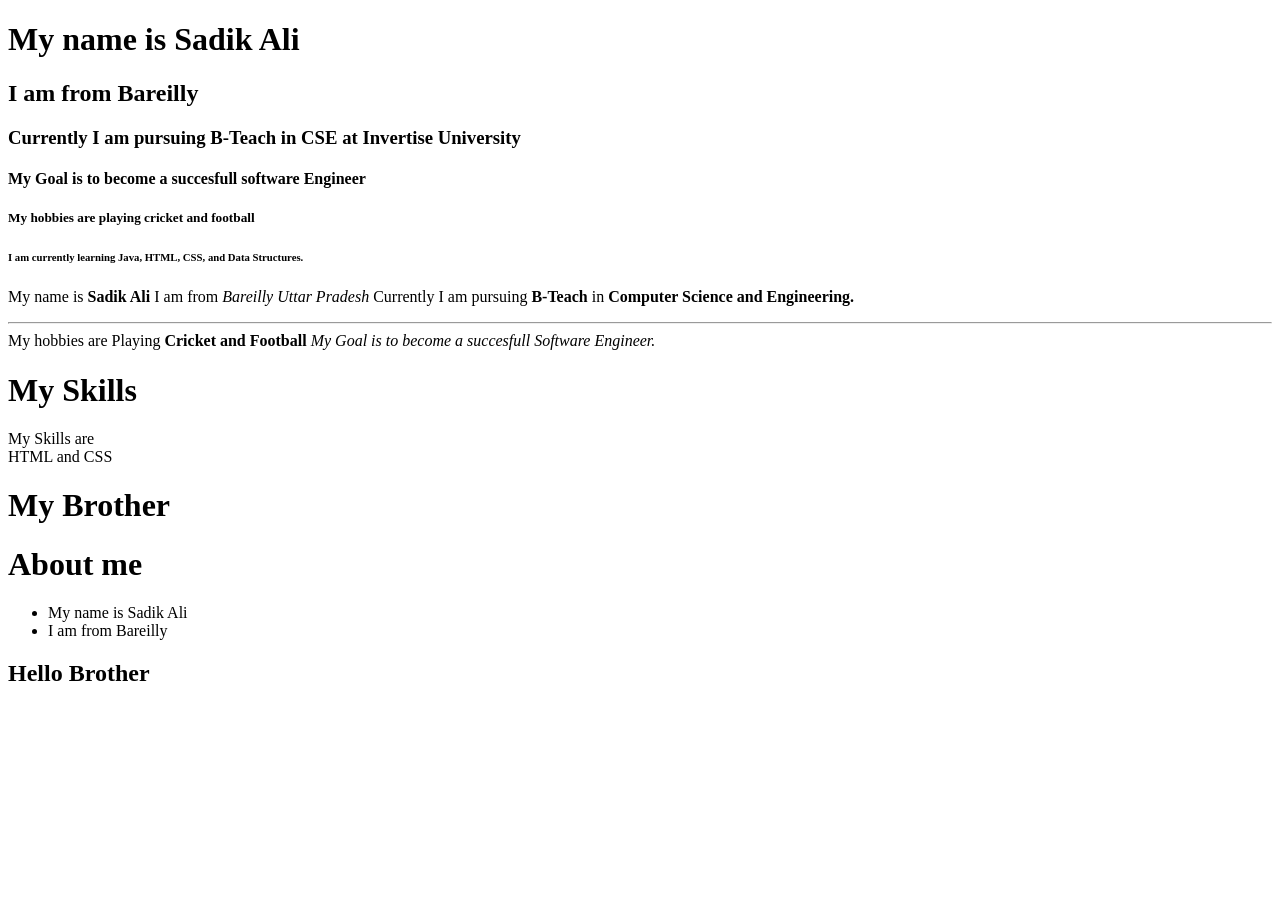
<file: Index.html>
<!DOCTYPE html>
<html lang="en">
<head>
    <meta charset="UTF-8">
    <meta name="viewport" content="width=device-width, initial-scale=1.0">
    <title>My Portfolio</title>
</head>
<body>
    <h1>My name is Sadik Ali</h1>
    <h2>I am from Bareilly</h2>
    <h3>Currently I am pursuing B-Teach in CSE at Invertise University</h3>
    <h4>My Goal is to become a succesfull software Engineer</h4>
    <h5>My hobbies are playing cricket and football</h5>
    <h6>I am currently learning Java, HTML, CSS, and Data Structures.</h6>


    <p>My name is 
        <strong>Sadik Ali</strong>
        I am from <em>Bareilly Uttar Pradesh</em>
        Currently I am pursuing <strong>B-Teach</strong> in <strong>Computer Science and Engineering.</strong>
        <br>
        
        <hr>
        My hobbies are Playing <strong>Cricket and Football</strong>
        <em>My Goal is to become a succesfull Software Engineer.</em>
    
    </p>


  
            <div>
             <h1>My Skills</h1>
             <P>My Skills are <br>HTML and CSS</P>
            </div>
    



    <h1>My Brother</h1>

    <div >  
       <h1>About me</h1>
       <ul>
        <li>My name is Sadik Ali</li>
        <li>I am from Bareilly</li>
       </ul>


       <h2>Hello Brother</h2>

 </div>
</body>
</html>
</file>
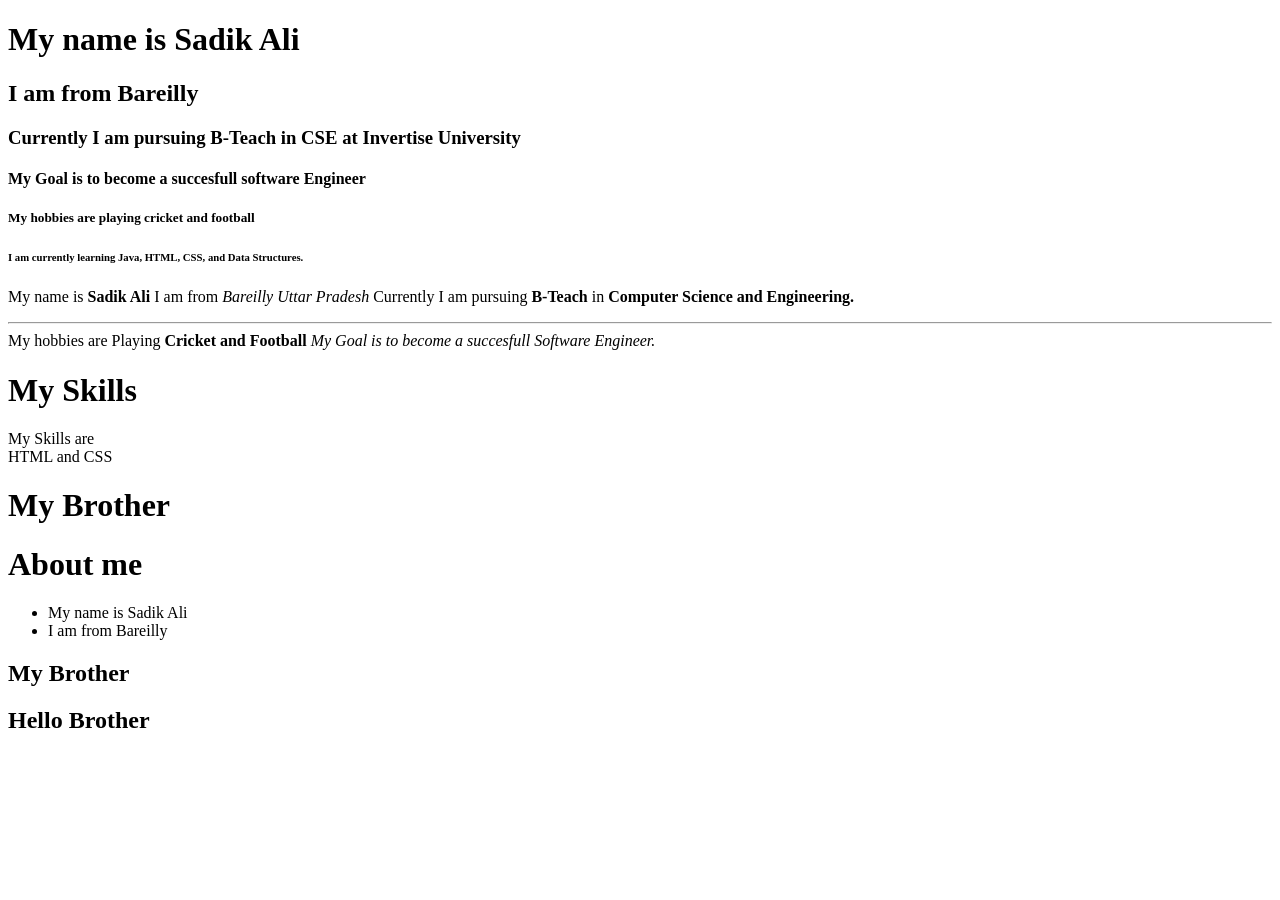
<file: Week2/Index.html>
<!DOCTYPE html>
<html lang="en">
<head>
    <meta charset="UTF-8">
    <meta name="viewport" content="width=device-width, initial-scale=1.0">
    <title>My Portfolio</title>
</head>
<body>
    <h1>My name is Sadik Ali</h1>
    <h2>I am from Bareilly</h2>
    <h3>Currently I am pursuing B-Teach in CSE at Invertise University</h3>
    <h4>My Goal is to become a succesfull software Engineer</h4>
    <h5>My hobbies are playing cricket and football</h5>
    <h6>I am currently learning Java, HTML, CSS, and Data Structures.</h6>


    <p>My name is 
        <strong>Sadik Ali</strong>
        I am from <em>Bareilly Uttar Pradesh</em>
        Currently I am pursuing <strong>B-Teach</strong> in <strong>Computer Science and Engineering.</strong>
        <br>
        
        <hr>
        My hobbies are Playing <strong>Cricket and Football</strong>
        <em>My Goal is to become a succesfull Software Engineer.</em>
    
    </p>


  
            <div>
             <h1>My Skills</h1>
             <P>My Skills are <br>HTML and CSS</P>
            </div>
    



    <h1>My Brother</h1>

    <div >  
       <h1>About me</h1>
       <ul>
        <li>My name is Sadik Ali</li>
        <li>I am from Bareilly</li>
       </ul>

       <h2>My Brother</h2>
       <h2>Hello Brother</h2>


 </div>
</body>
</html>
</file>
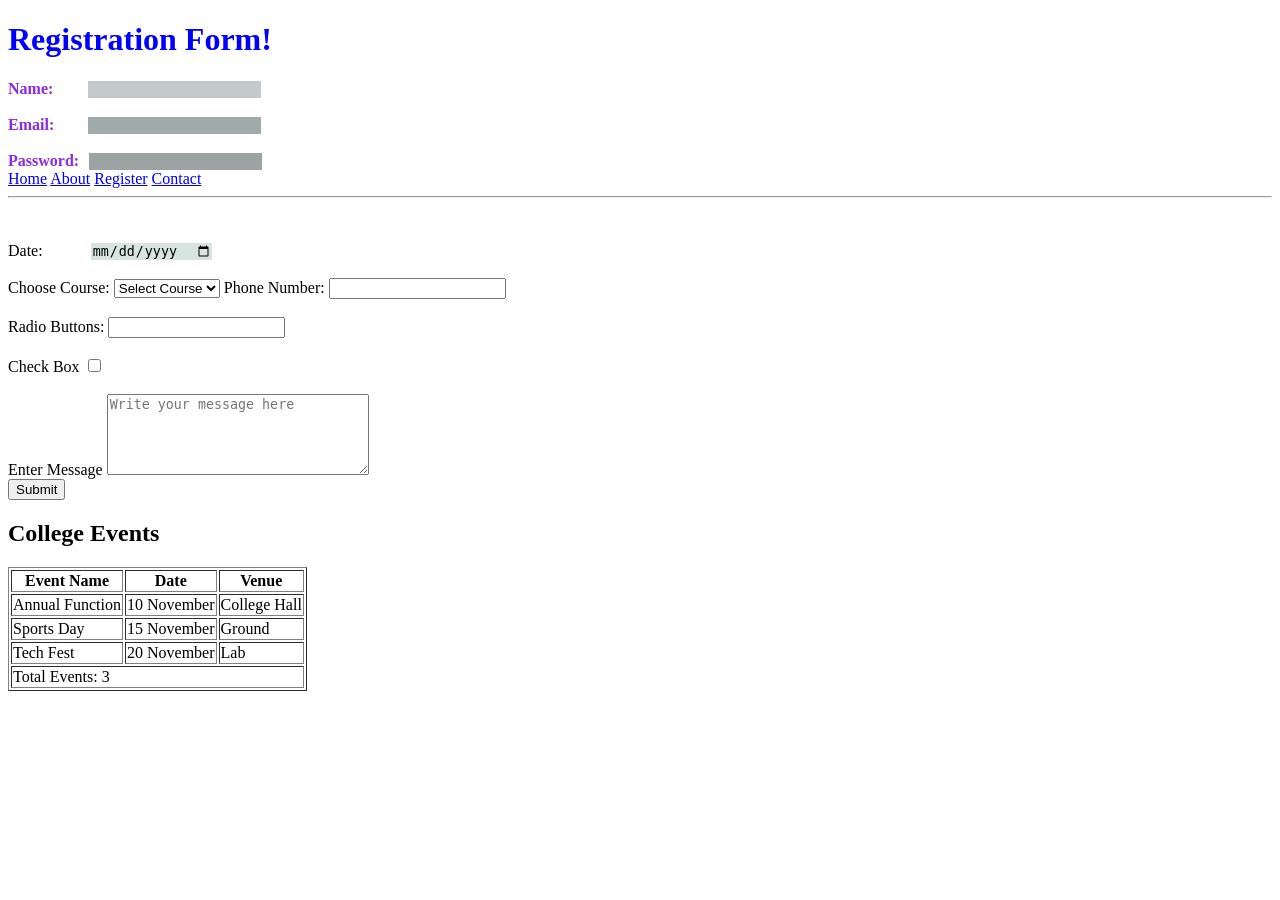
<file: Week4/Index.html>
<!DOCTYPE html>
<html lang="en">
<head>
    <meta charset="UTF-8">
    <meta name="viewport" content="width=
    , initial-scale=1.0">
    <title>Registration</title>

        <link rel="icon" type="image/png" href="favicon.png">


    <style>
        #name{
            border: 5px;
            background-color: rgb(196, 201, 203);
            margin-left: 3.4cap;
        }
        #Email{
            border: 5px;
            background-color: rgb(159, 170, 170);
            margin-left: 3.3cap;

            
        }
        #Password{
            border: 5px;
            background-color: rgb(155, 163, 163);
            margin-left: 6.1px;
            
        }
        #form{
            color:blue;
        }
        #name1{
            color: blueviolet;
        }
        #Email1{
            color: blueviolet;
        }
        #Password1{
            color: blueviolet;
        }
        #date{
            background-color: rgb(215, 228, 224);
            margin-left: 44px;
            border: 5px;
        }
        
        

    </style>
</head>
<body>










    <div   id="form">
        
    <h1>Registration Form!</h1>
    </div>

    <div>
        
    <form>
      <lable for="name">
        <strong id="name1">Name:</strong>
    </lable>
      <input type="text" id="name">
      <br><br>

      <label for="Email">
        <strong id="Email1">Email:</strong>
    </label>
      <input type="text" id="Email">
      <br><br>

      <label for="Password">
        <strong id="Password1">Password:</strong>
      </label>
      <input type="text" id="Password">


    </form>
    </div>

   <nav>


    <a href="Index1.html">Home</a>
    
    <a href="Index2.html">About</a>
    
    <a href="Index3.html">Register</a>
    
    <a href="Index4.html">Contact</a>

   </nav>
<hr>


    <br><br>

    
 <div>
    <form>
       <label for="Date">Date:</label>
       <input type="date" id="date" name="date">
       <br><br>
       <label for="course">Choose Course:</label>

<select id="course" name="course">
    <option value="">Select Course</option>
    <option value="java">Java</option>
    <option value="html">HTML</option>
    <option value="css">CSS</option>
    <option value="javascript">JavaScript</option>
</select>


       <lable for="Phone Number">Phone Number:</lable>
       <input type="Phone Number" id="Phone" name="Phone number">
        
       <br><br>
       <lable fpr="radio buttons" >Radio Buttons:</lable>
       <input type="radio button" id="radio ">
       <br><br>

       
 </div> 
<div class="class">
     <lable for="Check Box">Check Box</lable>
       <input type="checkbox" id="Check Box">
       <br><br>

       <label for="Message">Enter Message</label>
       <textarea id="Message" name="Message" rows="5" cols="30" 
       placeholder="Write your message here"></textarea> 
    </form> 
</div>
 <button >Submit</button>
     <h2>College Events</h2>

    <table border="1">
        <thead>
            <tr>
                <th>Event Name</th>
                <th>Date</th>
                <th>Venue</th>
            </tr>
        </thead>

        <tbody>
            <tr>
                <td>Annual Function</td>
                <td>10 November</td>
                <td>College Hall</td>
            </tr>
            <tr>
                <td>Sports Day</td>
                <td>15 November</td>
                <td>Ground</td>
            </tr>
            <tr>
                <td>Tech Fest</td>
                <td>20 November</td>
                <td>Lab</td>
            </tr>
        </tbody>

        <tfoot>
            <tr>
                <td colspan="3">Total Events: 3</td>
            </tr>
        </tfoot>
    </table>


  
</body>
</html>
</file>
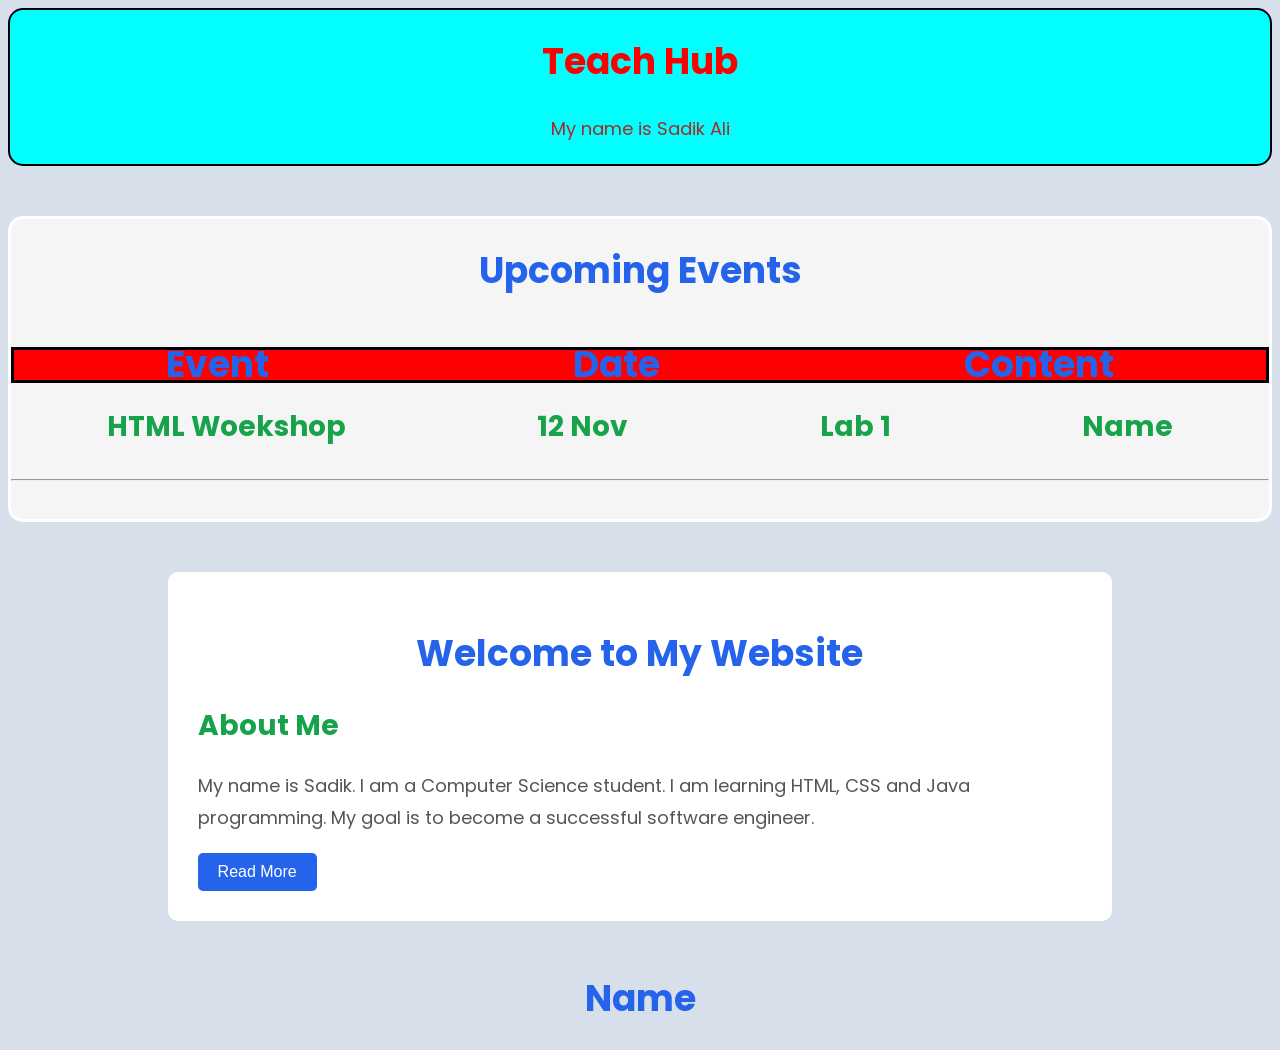
<file: Week5/index.html>
<!DOCTYPE html>
<html lang="en">
<head>
    <meta charset="UTF-8">
    <meta name="viewport" content="width=device-width, initial-scale=1.0">
    <title>Document</title>
    
    <style>
body{
background-color:rgb(226, 199, 234);
 font-family: Arial, sans-serif;
}

.box{
 border: solid black 2px;
 
 
 background-color: aqua;
 border-top-left-radius: 15px;
 border-top-right-radius: 15px;
 border-bottom-left-radius: 15px;
 border-bottom-right-radius: 15px;

 }
 #Teach{
 color: red;
 display: flex;
 justify-content: center;
 align-items: center;



 }
    #Sadik{
    color: brown;
    display: flex;
    justify-content: center;
    border:black;
      }

      .cont{
        width: px;0px; 
        height: 300px;
        border: solid white;

        background-color: whitesmoke;
        border-top-left-radius: 15px ;
        border-top-right-radius: 15px;
        border-bottom-left-radius: 15px;
        border-bottom-right-radius: 15px;
        

      }

      #newdiv {
        display: flex;
          background-color: red;
          border: 3px solid black;
          width: ;
          height: 30px;
          justify-content: space-around;
          align-items: center;
          margin-bottom: px;


      }
      #Workshop{
        display: flex;
        justify-content: space-around;
        align-items: center;
      }
       
      </style>
    

       <link href="https://fonts.googleapis.com/css2?family=Poppins:wght@400;500;700&display=swap" rel="stylesheet">

    <link rel="stylesheet" href="style1.css">


</head>
<body>
 
    <div class="box">
     
        <h1 id="Teach">Teach Hub</h1>
        <p id="Sadik">My name is Sadik Ali</p>


    </div>
    <br><br>
   
  <div class="cont">
   <h1>Upcoming Events</h1>
   <br>
   
   <div id="newdiv"> 
   <h1 id="event">Event</h1>
   <h1 id="date">Date</h1>
   <h1 id="content">Content</h1>
   
   </div>

   <div id="Workshop">
   <h2>HTML Woekshop</h2>
   <h2>12 Nov</h2>
   <h2>Lab 1</h2>
   <h2> Name</h2>
   </div>
   <hr>
  
  </div>

 
   <div class="google">
        <h1>Welcome to My Website</h1>

        <h2>About Me</h2>

        <p>
            My name is Sadik. I am a Computer Science student.
            I am learning HTML, CSS and Java programming.
            My goal is to become a successful software engineer.
        </p>

        <button>Read More</button>
    </div>
        <h1>Name</h1>
</body>
</html>
</file>
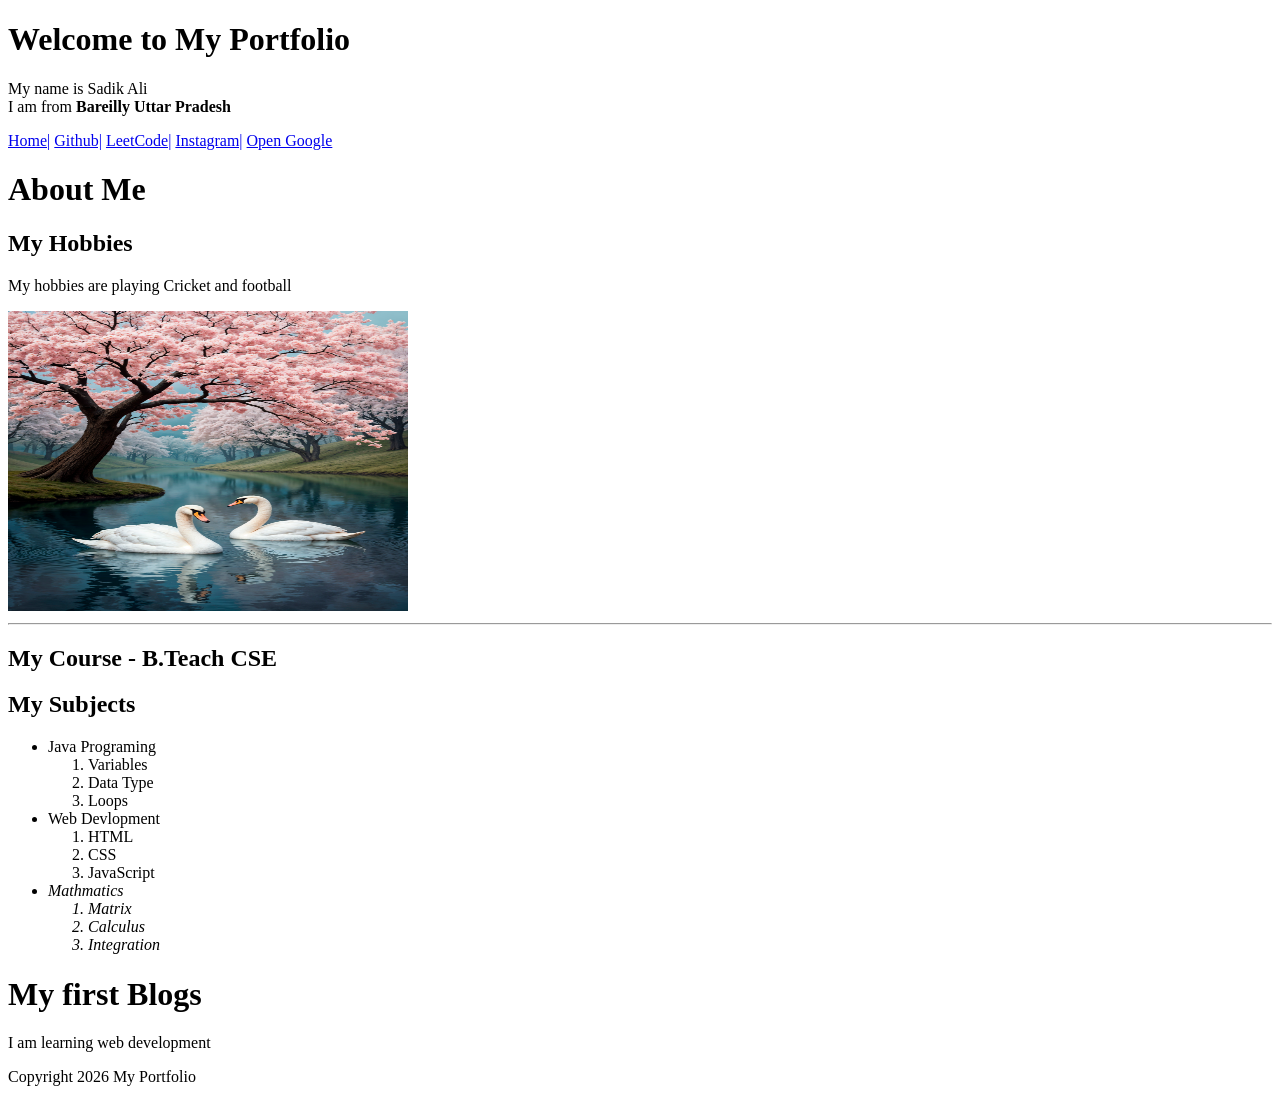
<file: Week3/Index2.html>
<!DOCTYPE html>
<html lang="en">
<head>
    <meta charset="UTF-8">
    <meta name="viewport" content="width=device-width, initial-scale=1.0">
    <title>My Portfolio</title>
</head>

<!--website header-->
<header> 
    <h1>Welcome to My Portfolio</h1>
    <p>My name is Sadik Ali
    <br>
    I am from <strong>Bareilly Uttar Pradesh</strong> </p>

</header>
<body>

     

    <!--Nevigation Menu-->
    <nav>
        <a href="../Week2/Index.html">Home|</a>
        <a href="https://github.com/sadikali639559-hub">Github|</a>
        <a href="https://leetcode.com/u/Sadik_Ali26/">LeetCode|</a>
        <a href="https://www.instagram.com/yarabe_1437?srtk=MTR3dWJ4ejNnbG9jaA==">Instagram|</a>
        <a href="https://www.google.com" target="blank">Open Google</a>
    </nav>


    <h1>About Me</h1>
    <aside>
        <h2>My Hobbies</h2>
        <p>My hobbies are playing Cricket and football</p>
    </aside>
    <img src="beautiful-spring-landscape-with-blooming-flowers.jpg"
    alt="beautiful-spring-landscape-with-blooming-flowers"
    width="400" height="300px">

   <main>
   <hr>
    <section>
         <h1>My Course - B.Teach CSE</h1>
         <h2>My Subjects</h2>
    </section>

        <ul>
            <li>Java Programing</li>
              <ol>
                 <li>Variables</li>
                 <li>Data Type</li>
                 <li>Loops</li>
              </ol>

              <li>Web Devlopment</li>
                <ol>
                    <li>HTML</li>
                    <li>CSS</li>
                    <li>JavaScript</li>
                </ol>
              <em>
                <li>Mathmatics</li>
                  <ol>
                    <li>Matrix</li>
                    <li>Calculus</li>
                    <li>Integration</li>
                  </ol>
             </em>

        </ul>

        <article</>
        <h1> My first Blogs  </h1>
           <p>I am learning web development</p>
        </article>



     </main>

             <footer> 
                 <p>Copyright 2026 My Portfolio</p>
             </footer>


</body>
</html>
</file>
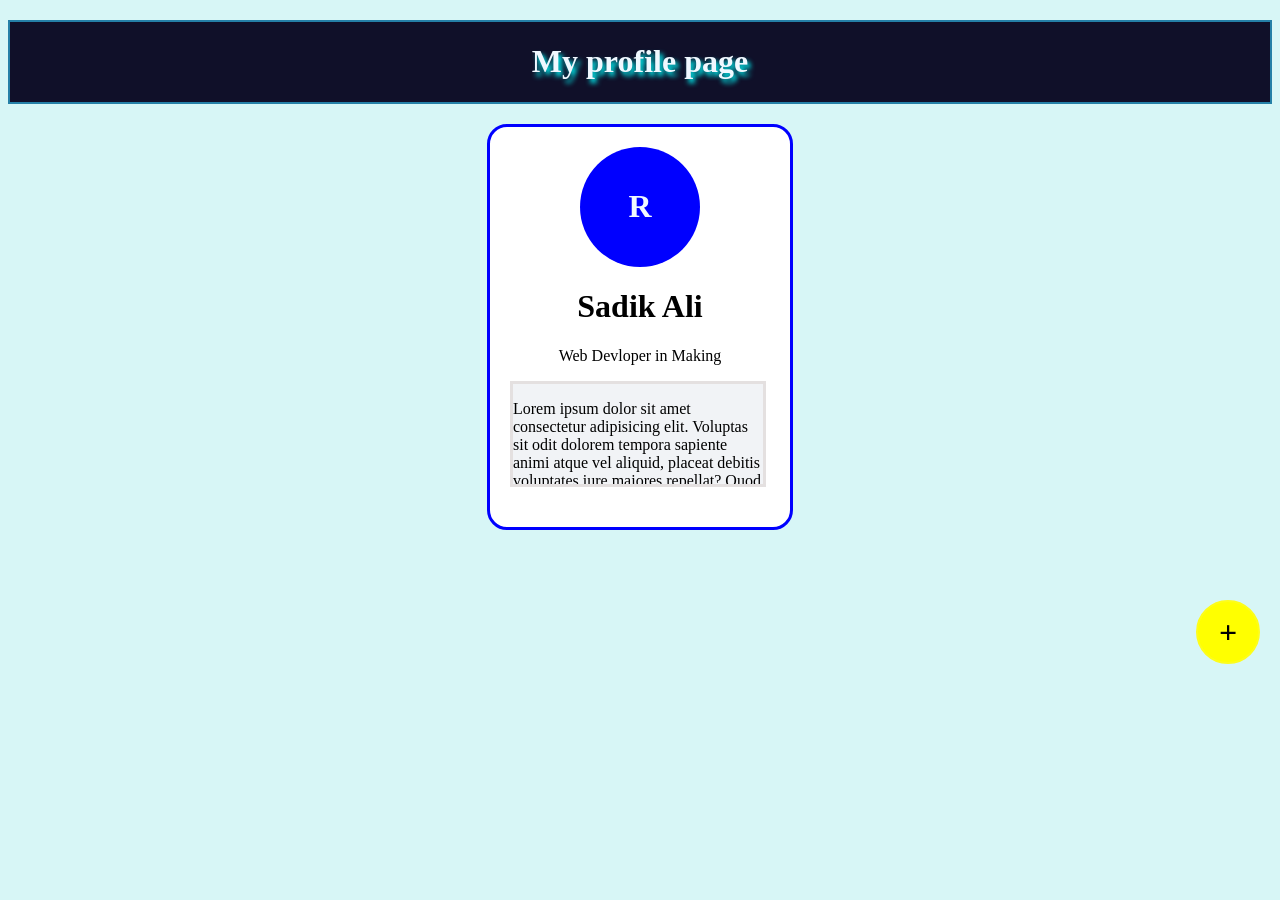
<file: Week6/index4.html>
<!DOCTYPE html>
<html lang="en">
<head>
    <meta charset="UTF-8">
    <meta name="viewport" content="width=, initial-scale=1.0">
    <title>Document</title>
    <link rel="stylesheet" href="styleWeek6.css">
</head>
<body>
    
 <div class="box">

    <h1 id="h1">My profile page</h1>
 </div>

 <div class="Box">
    <div class="circle"><h1>R</h1></div>
    <h1 id="Sadik" >Sadik Ali</h1>
    <p id="I">Web Devloper in Making</p>
    <div class="box2">


<p>Lorem ipsum dolor sit amet consectetur adipisicing elit. Voluptas sit odit dolorem tempora sapiente animi atque vel aliquid, placeat debitis voluptates iure maiores repellat? Quod quasi, modi asperiores eligendi molestiae quam tenetur temporibus rem sit velit impedit, qui consequatur corrupti ratione, quo architecto libero nemo dignissimos ipsum natus. Tenetur dolor tempore ipsum aliquam repudiandae! Facilis incidunt consequuntur ipsum architecto nam cumque, voluptatum quisquam non in! Perspiciatis culpa ea id animi ipsa earum dolor praesentium cupiditate corrupti iste nam autem quo cumque quisquam atque, tenetur natus eligendi architecto voluptatibus sapiente nemo, nesciunt illum maxime. Consectetur molestias, iure, ex veritatis, quibusdam ea accusamus laborum in impedit laudantium nemo qui maiores quod voluptates. Iusto perferendis harum facere, odio id animi repellendus. Corrupti excepturi amet aperiam, deserunt reprehenderit tenetur tempora totam impedit fugit pariatur dignissimos nobis, alias incidunt? Mollitia, reiciendis atque sint qui repellat ea vel tempora quisquam id ducimus facere temporibus fugit placeat aspernatur eum, veniam laboriosam voluptas voluptate, hic incidunt nisi nostrum dolore? Consequuntur, doloribus eligendi. Quis expedita labore, facere, laudantium consequatur ducimus voluptate consectetur eum ex laborum excepturi ipsam nobis velit suscipit tempore assumenda? Dolor atque ducimus maxime id culpa, qui blanditiis consectetur in labore soluta? Impedit, quas iste? Quidem, rerum.</p>

    </div>

   <div class="pluse"><h1>+</h1></div>




 </div>


    







</body>
</html>
</file>
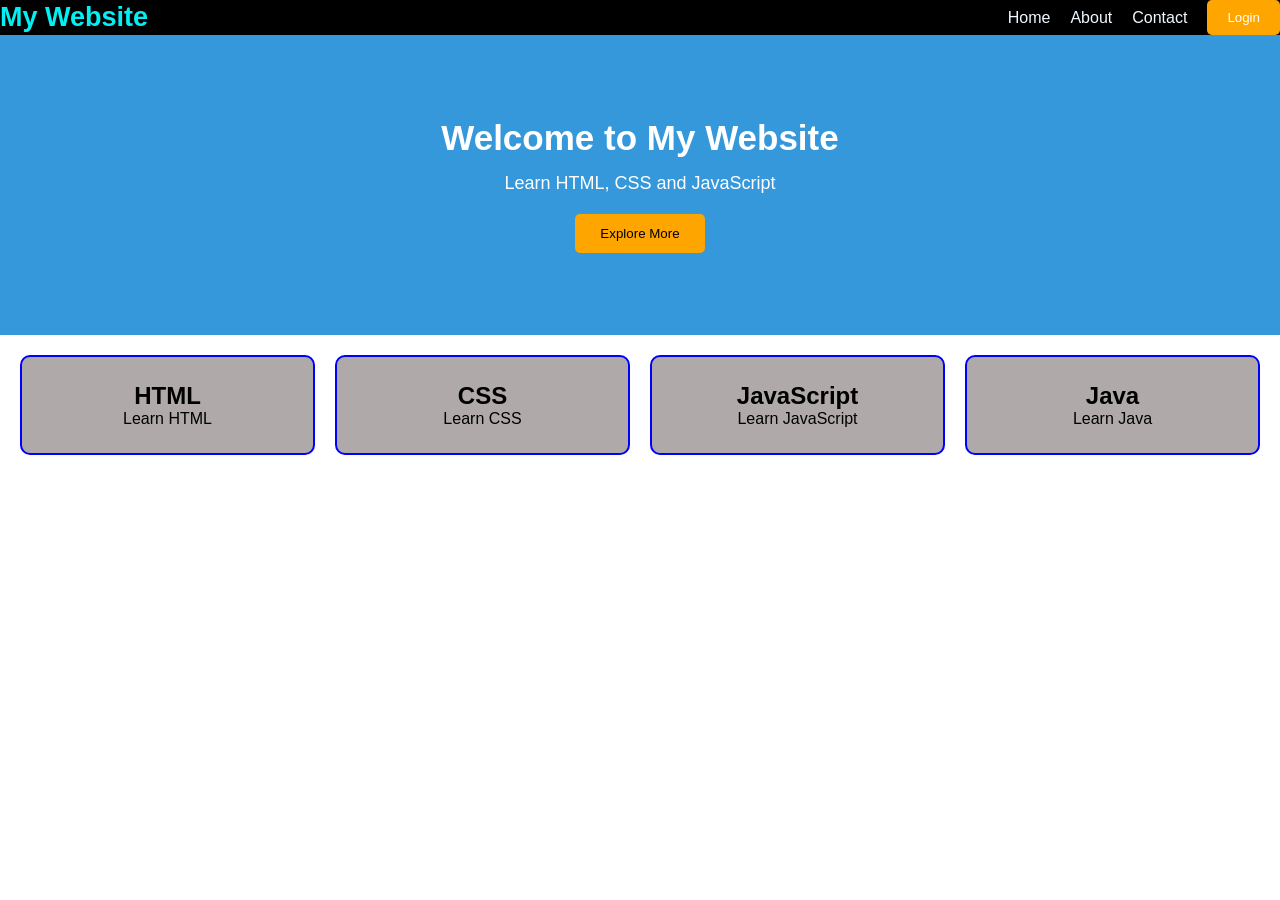
<file: Week7/indexS.html>
<!DOCTYPE html>
<html lang="en">
<head>
    <meta charset="UTF-8">
    <meta name="viewport" content="width=device-width, initial-scale=1.0">
    <title>Dev Path</title>

    <link rel="stylesheet" href="style7.css">
</head>
<body>

    <nav class="navbar">

        <div class="logo">
            <h1>My Website</h1>
        </div>

        <div class="nav-links">
            
                <a href="#"Home>Home</a>
                <a href="#"About>About</a>
                <a href="#"Contact>Contact</a>
                <button>Login</button>
                
            
        </div>

    </nav>


    <section class="banner">
        <div class="banner-text">
            <h1>Welcome to My Website</h1>
            <p>Learn HTML, CSS and JavaScript</p>
            <button>Explore More</button>
        </div>
    </section>
        


    <div class="card-container">

    <div class="card">
        <h2>HTML</h2>
        <p>Learn HTML</p>
    </div>

    <div class="card">
        <h2>CSS</h2>
        <p>Learn CSS</p>
    </div>

    <div class="card">
        <h2>JavaScript</h2>
        <p>Learn JavaScript</p>
    </div>

    <div class="card">
        <h2>Java</h2>
        <p>Learn Java</p>
    </div>

</div>

    
    
</body>
</html>
</file>
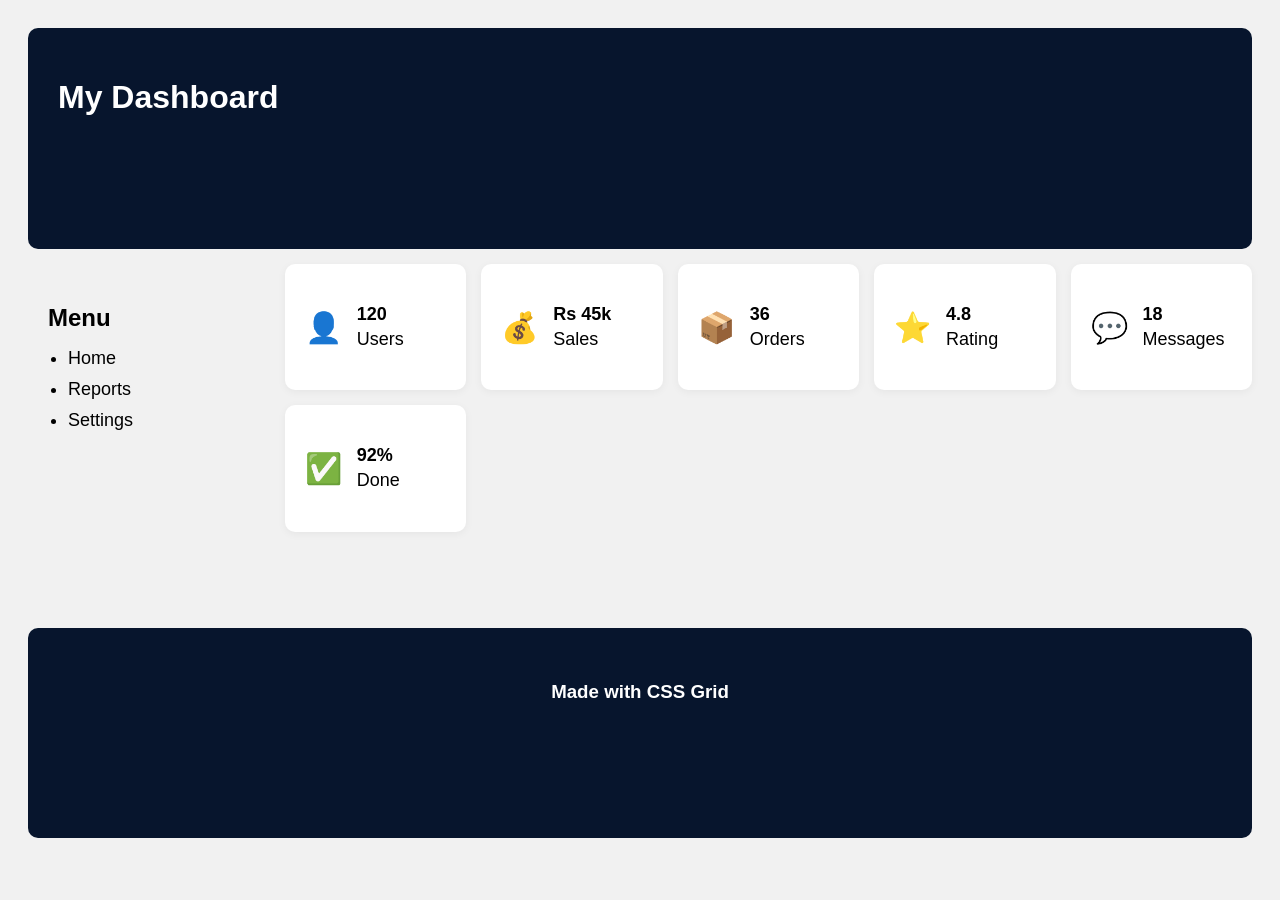
<file: Week8/Grid.html>
<!DOCTYPE html>
<html lang="en">
<head>
    <meta charset="UTF-8">
    <meta name="viewport" content="width=device-width, initial-scale=1.0">
    <title>My Dashboard</title>
    <link rel="stylesheet" href="StyleGrid.css">
</head>
<body>

    <div class="dashboard">

        <!-- Header -->
        <header class="head">
            <h1>My Dashboard</h1>
        </header>

        <!-- Sidebar -->
        <aside class="side">
            <h2>Menu</h2>
            <ul>
                <li>Home</li>
                <li>Reports</li>
                <li>Settings</li>
            </ul>
        </aside>

        <!-- Main Cards -->
        <main class="main">

            <div class="card">
                <span>👤</span>
                <p><b>120</b><br>Users</p>
            </div>

            <div class="card">
                <span>💰</span>
                <p><b>Rs 45k</b><br>Sales</p>
            </div>

            <div class="card">
                <span>📦</span>
                <p><b>36</b><br>Orders</p>
            </div>

            <div class="card">
                <span>⭐</span>
                <p><b>4.8</b><br>Rating</p>
            </div>

            <div class="card">
                <span>💬</span>
                <p><b>18</b><br>Messages</p>
            </div>

            <div class="card">
                <span>✅</span>
                <p><b>92%</b><br>Done</p>
            </div>

        </main>

        <!-- Footer -->
        <footer class="foot">
            <h3>Made with CSS Grid</h3>
        </footer>

    </div>

</body>
</html>
</file>
<file: Week5/style1.css>
/* Google Font */
body {
    font-family: 'Poppins', sans-serif;
    background-color: #d7e0ea;
    color: #333333;
}

/* Main Heading */
h1 {
    color: #2563eb;
    font-size: 36px;
    text-align: center;
}

/* Sub Heading */
h2 {
    color: #16a34a;
    font-size: 28px;
}

/* Paragraph */
p {
    color: #555555;
    font-size: 18px;
    line-height: 1.8;
}

/* Container */
.google {
    background-color: white;
    padding: 30px;
    margin: 50px auto;
    width: 70%;
    border-radius: 10px;
}

/* Button */
button {
    background-color: #2563eb;
    color: white;
    font-size: 16px;
    padding: 10px 20px;
    border: none;
    border-radius: 5px;
}
</file>
<file: Week6/styleWeek6.css>
body{

    background-color: rgb(215, 246, 246);
    
}
.box{
    border:solid rgb(37, 128, 167) 2px;
    background-color:rgb(16, 16, 41);
    color: aliceblue;
    margin-top: 20px;
    
    display: flex;
    justify-content: center;
    
}
#h1{
    text-shadow: 3px 4px 5px aqua;
}

.Box{
    border: solid blue 3px;
    background-color:white;
    width: 300px;
    height: 400px;
    margin-top: 20px;
    margin-left: auto;
    margin-right: auto;
    border-top-left-radius: 20px;
    border-top-right-radius: 20px;
    border-bottom-right-radius: 20px;
    border-bottom-left-radius: 20px;
}

.circle{
    border: rgb(121, 7, 7) 2px;
    background-color: blue;
    width: 120px;
    height: 120px;
    border-radius: 100px;
    margin-left: 90px;
    margin-right: 90px;
    display: flex;
    justify-content: center;
    align-items: center;
    color: aliceblue;
    margin-top: 20px;



}
#Sadik{
    display: flex;
    justify-content: center;
    align-items: center;
}
.box2{
    border: Solid  rgb(228, 224, 224) 3px;
    background-color: rgb(241, 243, 246);
    width: 250px;
    height: 100px;
    margin-left: 20px;
    margin-right: 20px;
    overflow-y: scroll;
    overflow-x: hidden;

}
#I{
    display: flex;
    justify-content: center;
}
.pluse{
    width: 60px;
    height: 60px;
    border: 2px solid rgb(253, 253, 26);
    border-radius: 50%;

    position:absolute;
    top: 600px;
    right: 20px;

    display: flex;
    justify-content: center;
    align-items: center;
    background-color: yellow;
}
</file>
<file: Week7/style7.css>
*{
    margin:0%;
    padding:0%;
    box-sizing:border-box;
}
body{
    font-family: Arial, sans-serif;
}
.navbar{
    paddig: 20px;
    display:flex;
    justify-content:space-between;
    align-items: center;
    background-color:black
    

}
.logo{
    color: rgb(1, 240, 244);
    font-size: 18px;
}
.nav-links{
    display:flex;
    align-items:center;
    gap:20px;
    
}
    .nav-links a{
    color:aliceblue;
    text-decoration:none;
}
.nav-links button{
    background-color:orange;
    color:white;
    border:none;
    padding:10px 20px;
    border-radius:5px;
    cursor:pointer;

}

.banner {
    height: 300px;
    background-color: #3498db;

    display: flex;
    flex-direction: column;
    justify-content: center;
    align-items: center;

    color: white;
    text-align: center;
}

.banner h1 {
    font-size: 35px;
    margin-bottom: 15px;
}

.banner p {
    font-size: 18px;
    margin-bottom: 20px;
}

.banner button {
    padding: 12px 25px;
    background-color: orange;
    border: none;
    border-radius: 5px;
}


.card-container {
    margin:20px;
    display: flex;
    flex-direction: row;
    flex-wrap: wrap;
    gap: 20px;
}

.card {
    flex: 1 1 200px;
    background-color: rgb(175, 169, 169);
    padding: 25px;
    border: 2px solid blue;
    border-radius: 10px;
    text-align: center;
}
</file>
<file: Week8/StyleGrid.css>
```css
* {
    margin: 0;
    padding: 0;
    box-sizing: border-box;
}

body {
    font-family: Arial, sans-serif;
    background-color: #f1f1f1;
    padding: 20px;
}

/* Main Grid */

.dashboard {
    display: grid;
    grid-template-columns: 1fr 4fr;
    grid-template-areas:
        "head head"
        "side main"
        "foot foot";

    gap: 15px;
    min-height: 90vh;
}

/* Header */

.head {
    grid-area: head;
    background-color: #07152d;
    color: white;
    padding: 30px;
    border-radius: 10px;
}

/* Sidebar */

.side {
    grid-area: side;
    padding: 20px;
}

.side h2 {
    margin-bottom: 15px;
}

.side ul {
    padding-left: 20px;
}

.side li {
    font-size: 18px;
    margin-bottom: 10px;
}

/* Main Grid */

.main {
    grid-area: main;
    display: grid;

    grid-template-columns: repeat(auto-fit, minmax(150px, 1fr));

    gap: 15px;
    align-content: start;
}

/* Cards Flexbox */

.card {
    display: flex;
    flex-direction: row;
    align-items: center;
    gap: 15px;

    background-color: white;
    padding: 20px;
    border-radius: 10px;
    box-shadow: 0 2px 8px rgba(0,0,0,0.05);
}

.card span {
    font-size: 30px;
}

.card p {
    font-size: 18px;
    line-height: 1.4;
}

/* Footer */

.foot {
    grid-area: foot;
    background-color: #07152d;
    color: white;
    padding: 35px;
    text-align: center;
    border-radius: 10px;
}
```
</file>
